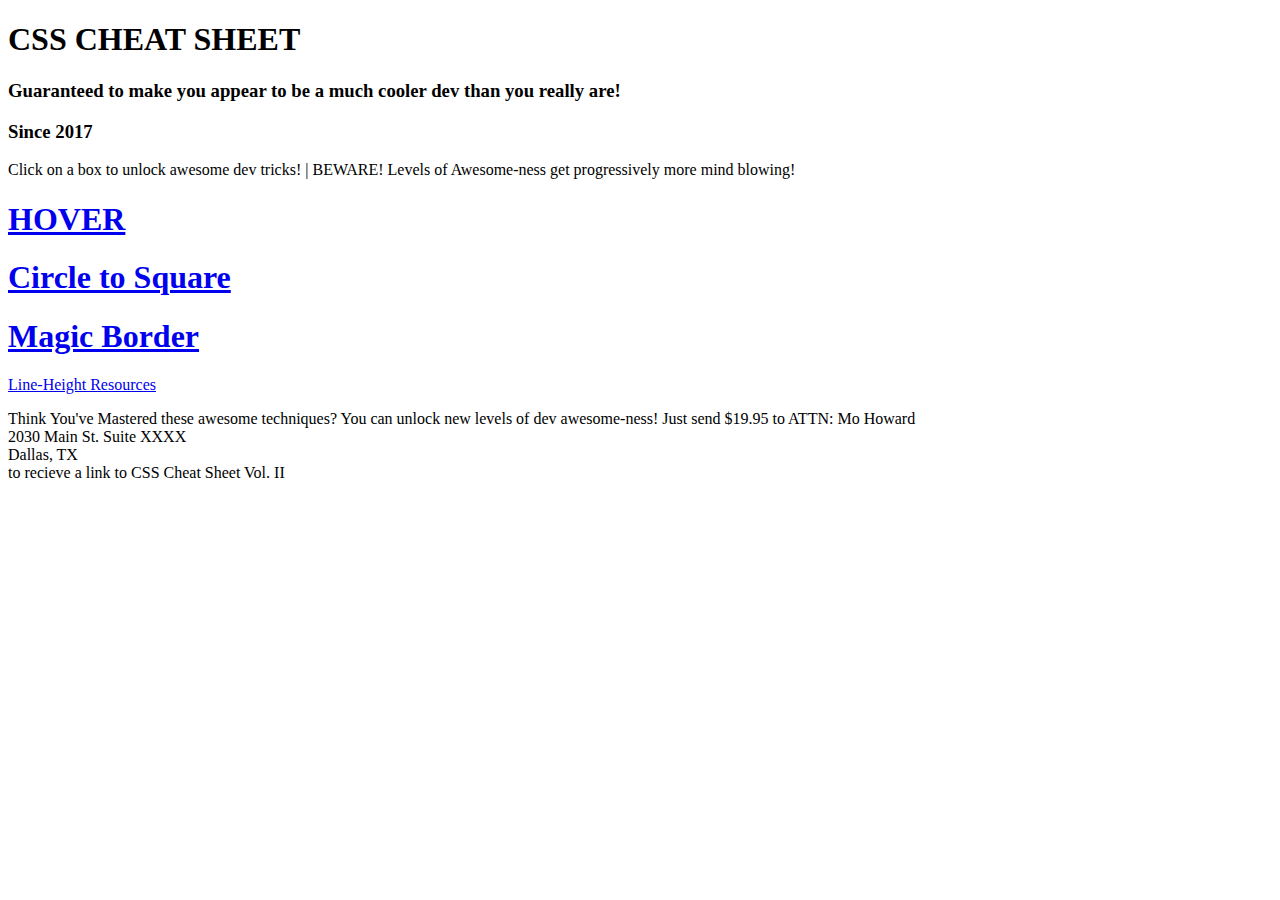
<file: index.html>
<!DOCTYPE html>
<html>
  <head>
    <title>CSS CheatSheet</title>
    <link ref="stylesheet" href="style.css">
  </head>
<body>
  <div class="title">
    <h1>CSS CHEAT SHEET</h1>
    <h3>Guaranteed to make you appear to be a much cooler dev than you really are!<h3>
    <h3>Since 2017</h3>
  </div>
  <div class="main">
    <p>Click on a box to unlock awesome dev tricks! | BEWARE! Levels of Awesome-ness get progressively more mind blowing!</p>

    <span class="level-one"><h1><a href="level-1.html">HOVER</a></h1></span>
    <span class="level-two"><h1><a href="level-2.html">Circle to Square</a></h1></span>
    <span class="level-three"><h1><a href="level-3.html">Magic Border</a></h1></span>
  </div>

  <div><p><a href="line-height.html">Line-Height Resources</a></p></div>
<div class="want-more">
  <p>Think You've Mastered these awesome techniques?
    You can unlock new levels of dev awesome-ness!
    Just send $19.95 to ATTN: Mo Howard<br/> 2030 Main St. Suite XXXX<br/> Dallas, TX <br/>
  to recieve a link to CSS Cheat Sheet Vol. II</p>
</div>
</body>
</html>
</file>
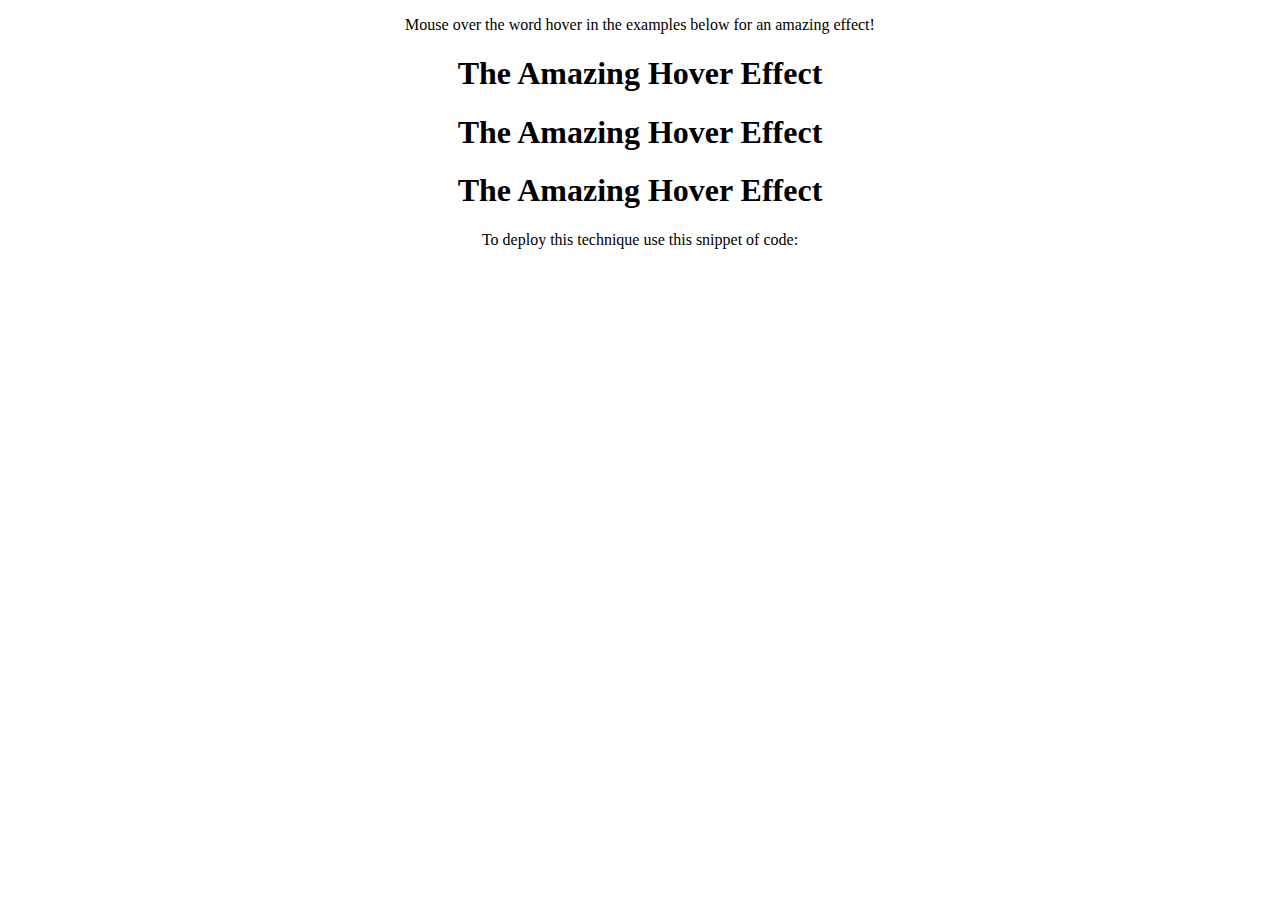
<file: level-1.html>
<!DOCTYPE html>
<html>
  <head>
    <title>Level 1 - :Hover</title>
    <link rel="stylesheet" href="style.css">
  </head>
  <body>
    <div id="amazing-hvr">
  <p>Mouse over the word hover in the examples
    below for an amazing effect!</p>

  <h1>The Amazing <span class="first-hover">Hover</span> Effect</h1>
  <h1>The Amazing <span class="second-hover">Hover</span> Effect</h1>
  <h1>The Amazing <span class="third-hover">Hover</span> Effect</h1>

  <p>To deploy this technique use this snippet of code:</p>
</div>
  </body>

</html>
</file>
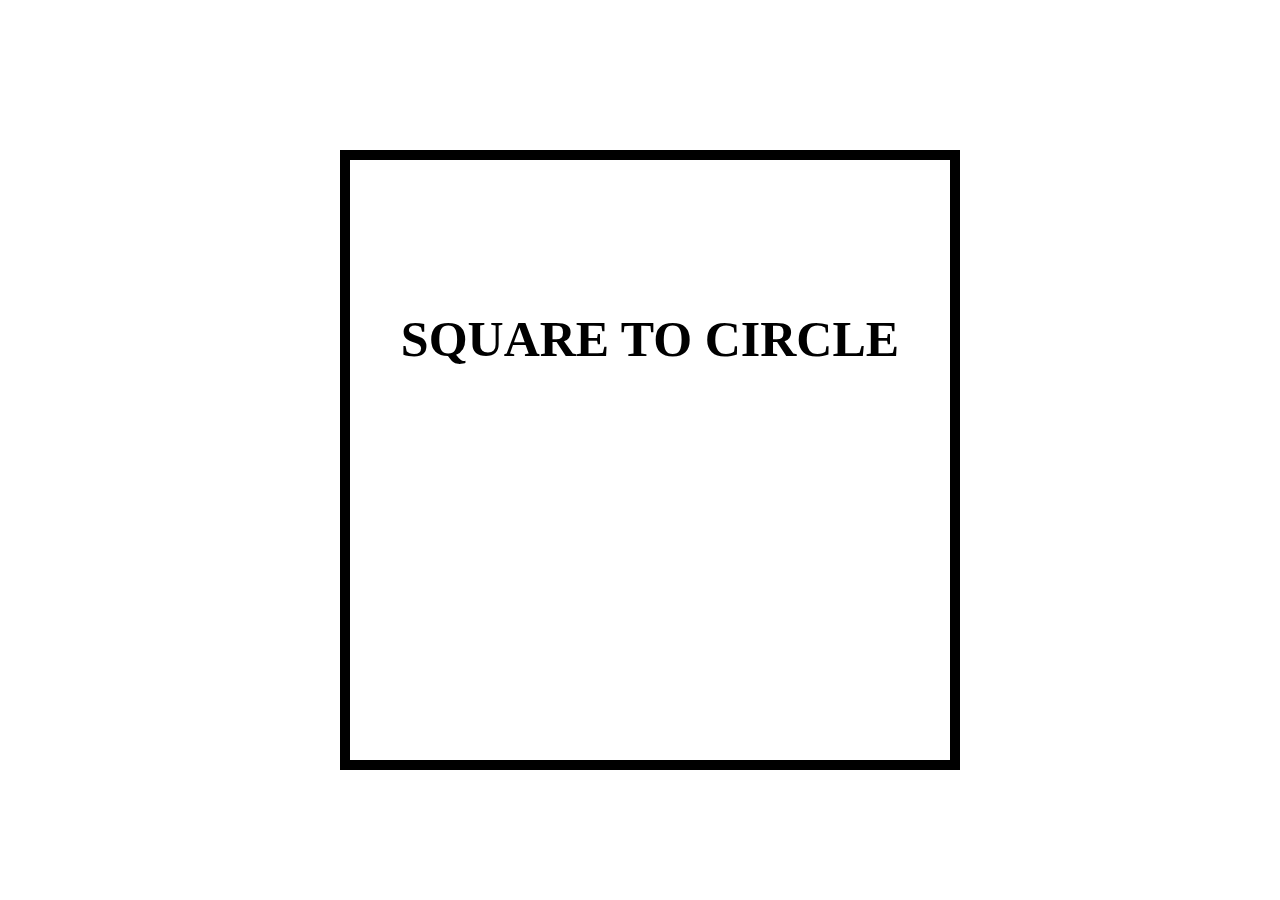
<file: level-2.html>
<!Doctype html>
<html>
<head>
  <title>Square to Circles</title>
  <link rel="stylesheet" href="style.css">
</head>
  <body>
    <span id="square-circ">
      <h1>SQUARE TO CIRCLE</h1>
    </span>
  </body>
</html>
</file>
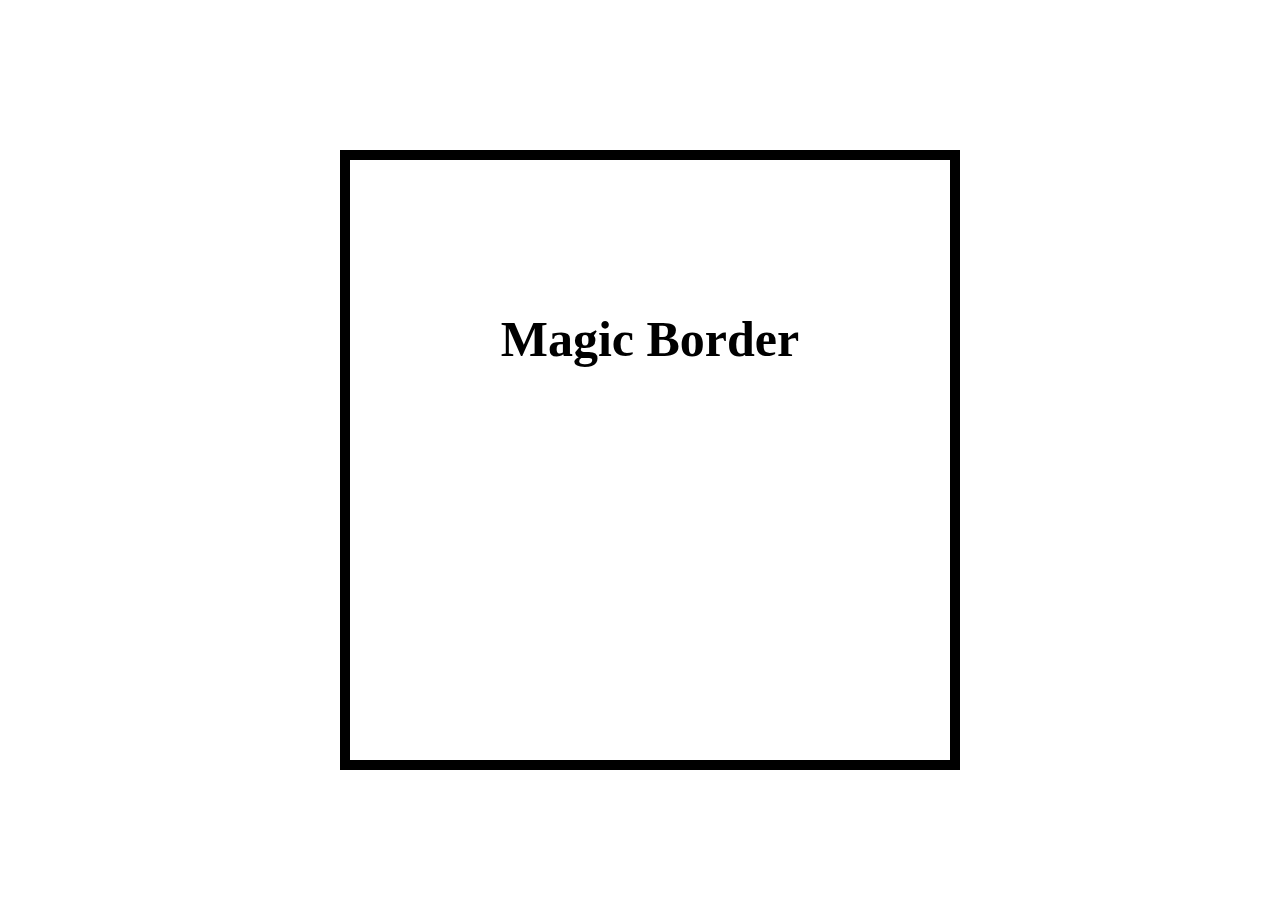
<file: level-3.html>
<!DOCTYPE html>
  <html>
  <head>
    <title>level-3.html</title>
    <link rel="stylesheet" href="style.css">
  </head>
  <body>
    <span class="magic-border">
      <h1>Magic Border</h1>
    </span>
  </body>
  </html>
</file>
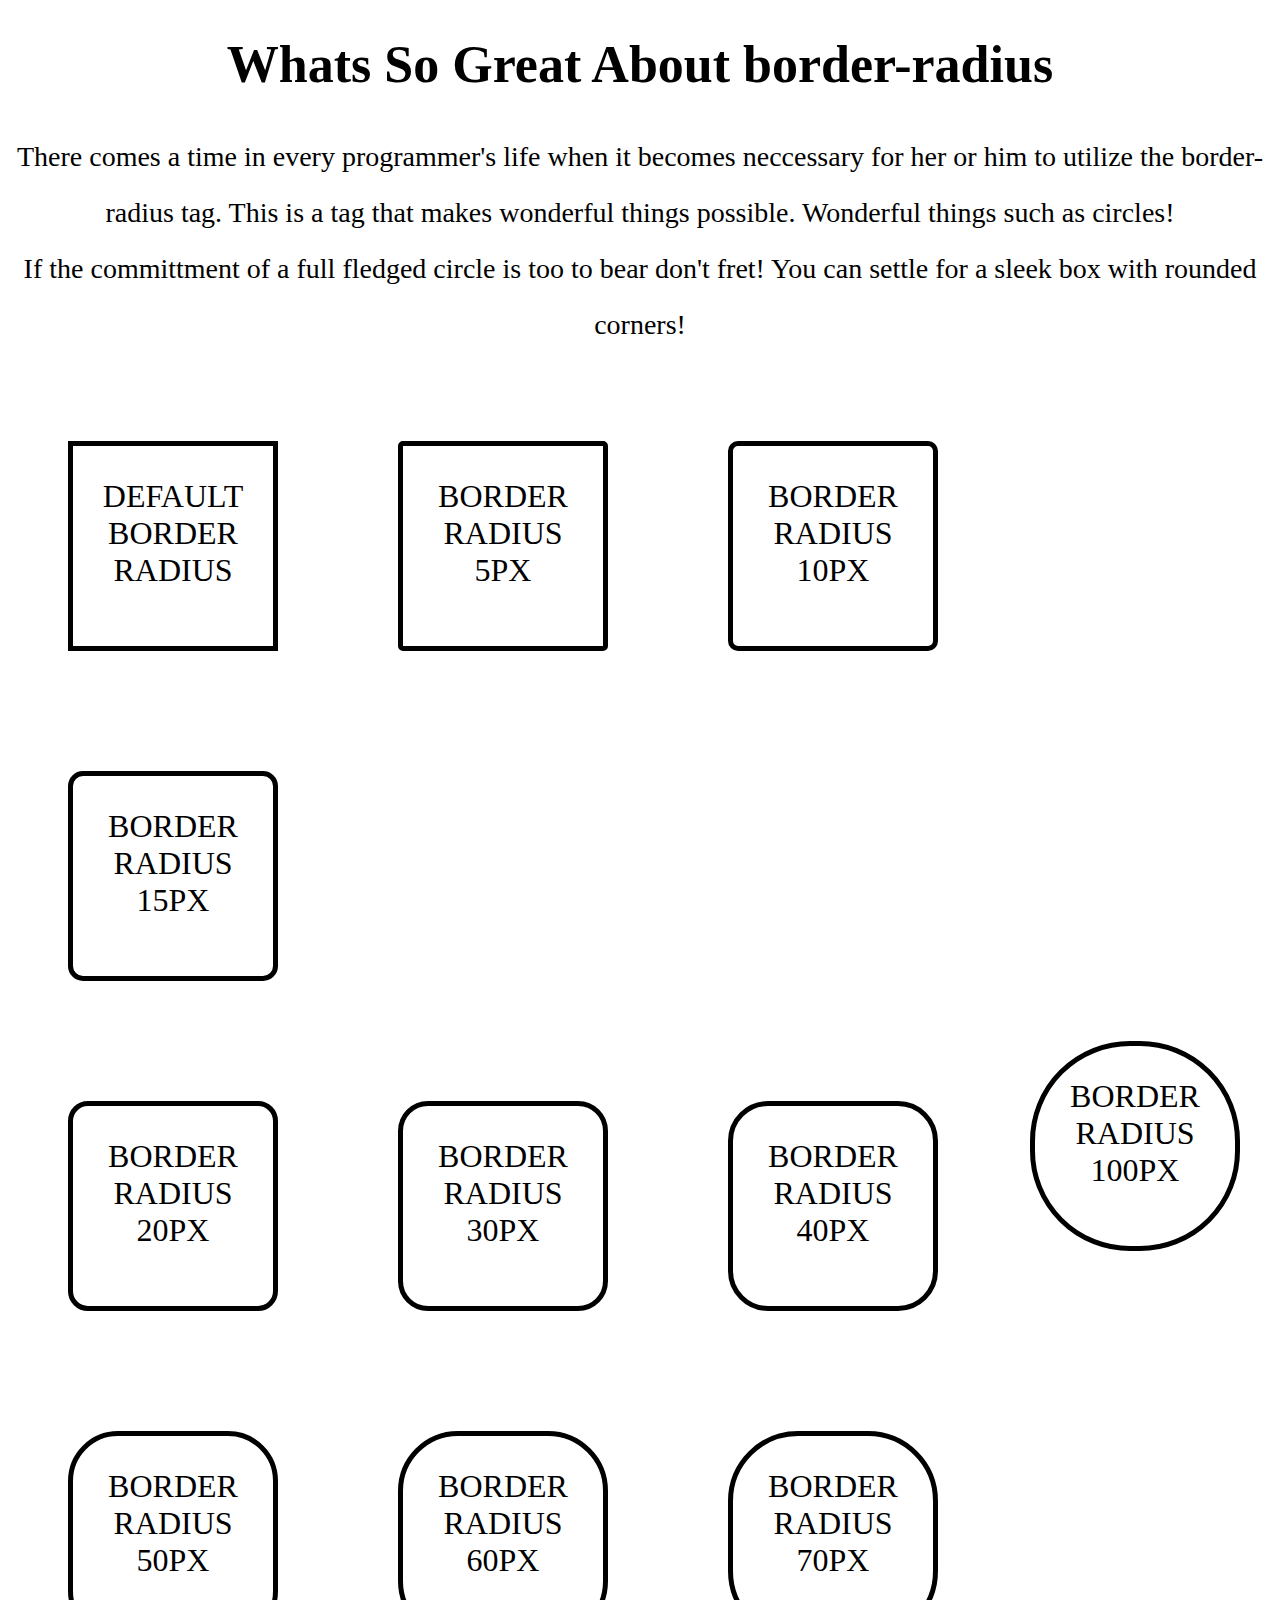
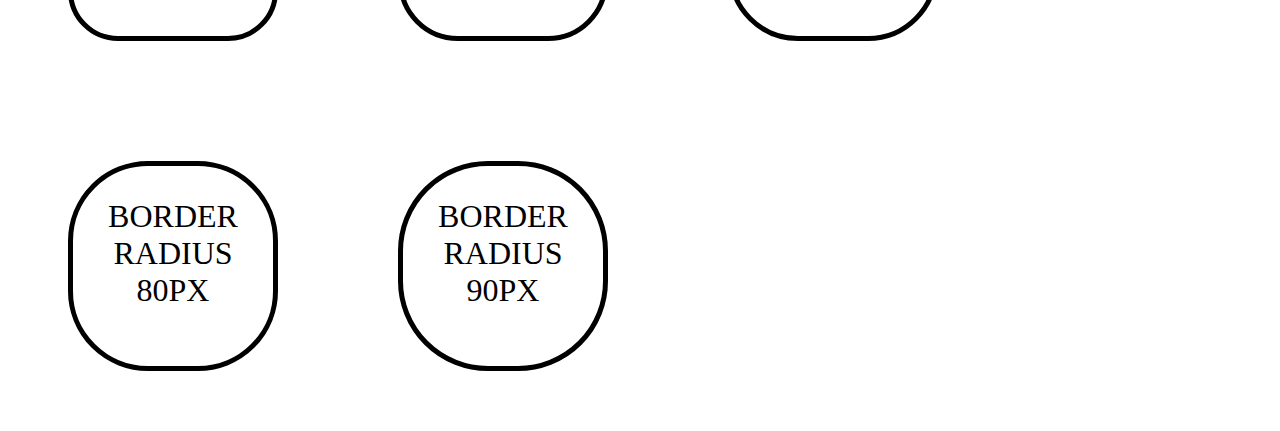
<file: line-height.html>
<!Doctype html>
<html>
  <head>
    <meta charset="utf-8">
    <link rel="stylesheet" href="line-height.css"

  </head>
  <body>
    <section class="wrapper">
      <h1>Whats So Great About border-radius</h1>
      <p>There comes a time in every programmer's life when it becomes neccessary for her or him to utilize the border-radius tag. This is a tag that makes wonderful things possible. Wonderful things such as circles! <br /> If the committment of a full fledged circle is too to bear don't fret! You can settle for a sleek box with rounded corners!</p>
    </section>
    <section class="row-1">
      <div class="sqr-one">
        <p>DEFAULT BORDER RADIUS</p>
      </div>
      <div class="sqr-two"><p>BORDER RADIUS<br /> 5PX</p></div>
      <div class="sqr-three"><p>BORDER RADIUS 10PX</p></div>
      <div class="sqr-four"><p>BORDER RADIUS 15PX</p></div>
    </section>

      <section class="row-2">
      <div class="sqr-five"><p>BORDER RADIUS 20PX</p></div>
      <div class="sqr-six"><p>BORDER RADIUS 30PX</p></div>
      <div class="sqr-seven"><p>BORDER RADIUS 40PX</p></div>
      <div class="sqr-eight"><p>BORDER RADIUS 50PX</p></div>
    </section>

      <section class="row-3">
      <div class="sqr-nine"><p>BORDER RADIUS 60PX</p></div>
      <div class="sqr-ten"><p>BORDER RADIUS 70PX</p></div>
      <div class="sqr-eleven"><p>BORDER RADIUS 80PX</p></div>
      <div class="sqr-twelve"><p>BORDER RADIUS 90PX</p></div>
    </section>

    <section class="row-4">
      <div class="sqr-thirteen"><p>BORDER RADIUS 100PX</p></div>
    </section>
  </body>
</html>
</file>
<file: style.css>
a:link {
  text-decoration: none;

}
a:visited {
  text-decoration: none;
}

a:hover {
  color: yellow; 
}

.title {
  text-align: center;

}

span h1 {
  font-size: 50px;
  margin-top: 150px;

}
.main {
  margin-top: 100px;
}

.level-one {
  border: solid 10px black;
  display: inline-block;
  height: 400px;
  margin: 25px;
  width: 400px;
  text-align: center;
  text-decoration: none;




}

.level-two {
  border: solid 10px black;
  display: inline-block;
  height: 400px;
  margin: 25px;
  text-align: center;
  width: 400px;
  text-dec
}

.level-three {
  border: solid 10px black;
  display: inline-block;
  height: 400px;
  margin: 25px;
  text-align: center;
  width: 400px;
}

.want-more {
  text-align: center;
}

span div {
  font-size: 2em;
}

.first-hover:hover {
  background: red;

}
.second-hover:hover {
  background: blue;
}

.third-hover:hover {
  background: green;
}


#amazing-hvr {
  text-align:center;
}
#square-circ {
  border: solid 10px black;
  text-align: center;
  display: inline-block;
  height: 600px;
  width: 600px;
  position: fixed;
  top: 50%;
  left: 50%;
  margin-top:-300px;
  margin-left:  -300px;
}

#square-circ:hover {
  border: solid 10px black;
  border-radius:50%;
  text-align: center;
}
.magic-border {
  border: solid 10px black;
  text-align: center;
  display: inline-block;
  height: 600px;
  width: 600px;
  position:fixed;
  top: 50%;
  left: 50%;
  margin-top:-300px;
  margin-left:  -300px;


}


.magic-border:hover
{
        box-shadow: inset 0 0 0 25px #000000;
}



a:visited {
  text-decoration: none;
}
</file>
<file: line-height.css>
.wrapper {
  text-align: center;

}
.wrapper h1 {
  font-size: 3.25em;
}
.wrapper p {
  font-size: 1.75em;
  line-height: 2;
}
/* FIRST ROW */
.row-1 {
  margin: 0 auto;
  overflow: auto;
  width: 100%;
  float: none;

}
.row-1 div {
  font-size: 2em;
  text-align: center;
  float: left;
  height: 200px;
  width: 200px;
  margin: 60px;

}
.sqr-one {
  border: solid 5px black;
}
.sqr-two {
  border: solid 5px black;
  border-radius: 5px;
}
.sqr-three {
  border: solid 5px black;
  border-radius: 10px;
}
.sqr-four {
  border: solid 5px black;
  border-radius: 15px;
}
/* SECOND ROW */
.row-2 div {
  font-size: 2em;
  text-align: center;
  float: left;
  height: 200px;
  width: 200px;
  margin: 60px;
}
.sqr-five {
  border: solid 5px black;
  border-radius: 20px;
}
.sqr-six {
  border: solid 5px black;
  border-radius: 30px;
}
.sqr-seven {
  border: solid 5px black;
  border-radius: 40px;
}
.sqr-eight {
  border: solid 5px black;
  border-radius: 50px;
}
/* THIRD ROW */
.row-3 div {
  font-size: 2em;
  text-align: center;
  float: left;
  height: 200px;
  width: 200px;
  margin: 60px;
}
.sqr-nine {
  border: solid 5px black;
  border-radius: 60px;
}
.sqr-ten {
  border: solid 5px black;
  border-radius: 70px;
}
.sqr-eleven {
  border: solid 5px black;
  border-radius: 80px;
}
.sqr-twelve {
  border: solid 5px black;
  border-radius: 90px;
}
/* FOURTH ROW */
.row-4 div {
  font-size: 2em;
  text-align: center;
  float: none;
  height: 200px;
  width: 200px;
  overflow: auto;
}
.sqr-thirteen {
  border-radius: 100px;
  border: solid 5px black;
  margin: 0 auto;
  float: left;
}
</file>
